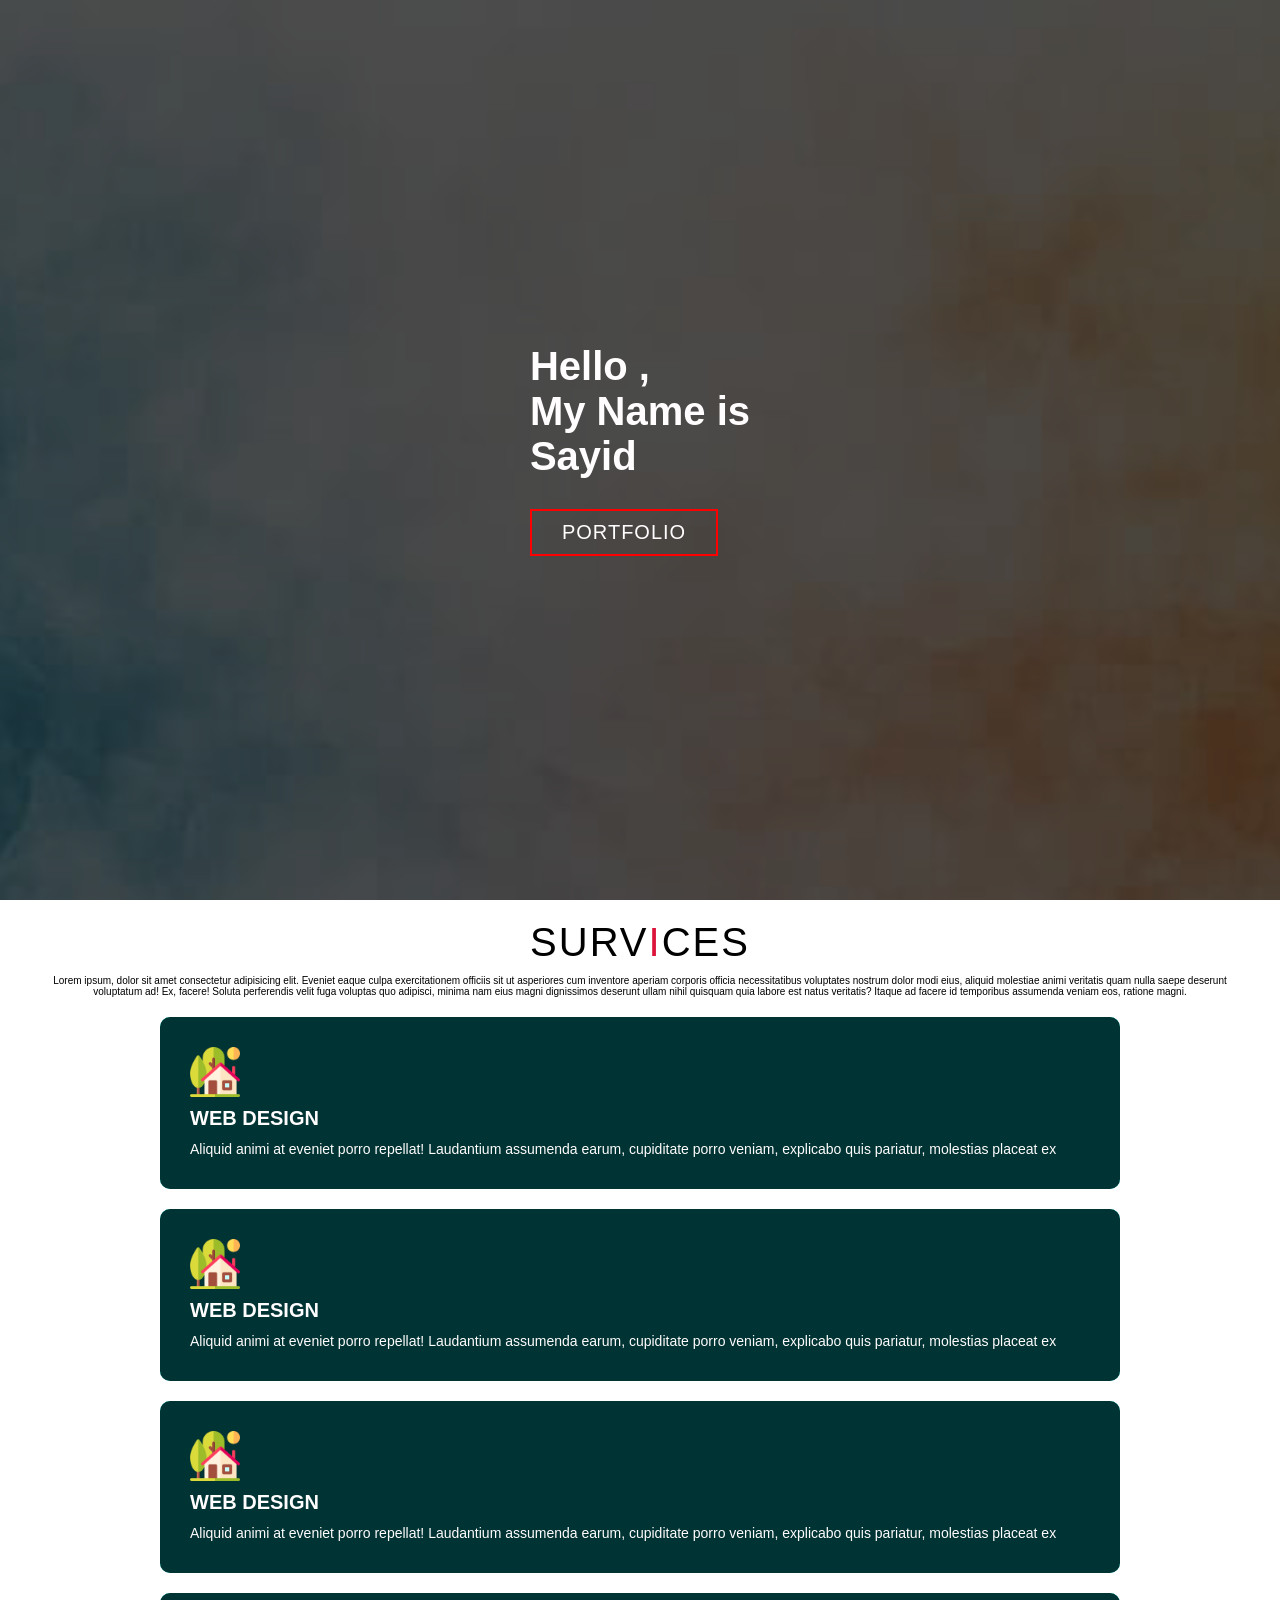
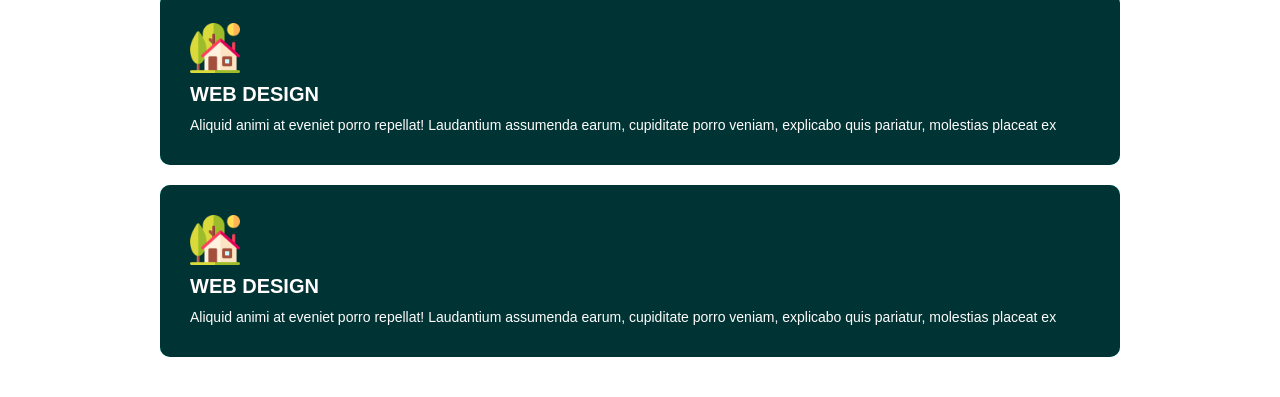
<file: first.html>
<!DOCTYPE html>
<html lang="en">
<head>
  <meta charset="UTF-8">
  <meta name="viewport" content="width=device-width, initial-scale=1.0">
  <link rel="stylesheet" href="style.css">
  <title> New website</title>
</head>
<body>
   <section class="hero">
      <div class="container">
        <div>
          <h1>Hello ,<span></span></h1>
          <h1> My Name is <span></span></h1>
          <h1>Sayid <span></span></h1>
          <a href="#" type="button" class="cta">Portfolio</a>
        </div>
      </div>
   </section>

   <!--secation-->
   <section id="survice">
    <div class="survice ">
      <div class="survice top">
        <h1 class="survice-title">Surv<span>i</span>ces</h1>
        <p>Lorem ipsum, dolor sit amet consectetur adipisicing elit. Eveniet eaque culpa exercitationem officiis sit ut asperiores cum inventore aperiam corporis officia necessitatibus voluptates nostrum dolor modi eius, aliquid molestiae animi veritatis quam nulla saepe deserunt voluptatum ad! Ex, facere! Soluta perferendis velit fuga voluptas quo adipisci, minima nam eius magni dignissimos deserunt ullam nihil quisquam quia labore est natus veritatis? Itaque ad facere id temporibus assumenda veniam eos, ratione magni.</p>
      </div>
      <div class="survice-button">
        <div class="survice-item">
          <div class="icon">
          <img src="house.png" width="80px" height="80px">
          </div>
          <h2>Web design</h2>
          <p>Aliquid animi at eveniet porro repellat! Laudantium assumenda earum, cupiditate porro veniam, explicabo quis pariatur, molestias placeat ex</p>
        </div>
        <div class="survice-item">
          <div class="icon">
          <img src="house.png" width="80px" height="80px">
          </div>
          <h2>Web design</h2>
          <p>Aliquid animi at eveniet porro repellat! Laudantium assumenda earum, cupiditate porro veniam, explicabo quis pariatur, molestias placeat ex</p>
        </div>
        <div class="survice-item">
          <div class="icon">
          <img src="house.png" width="80px" height="80px">
          </div>
          <h2>Web design</h2>
          <p>Aliquid animi at eveniet porro repellat! Laudantium assumenda earum, cupiditate porro veniam, explicabo quis pariatur, molestias placeat ex</p>
        </div>
        <div class="survice-item">
          <div class="icon">
          <img src="house.png" width="80px" height="80px">
          </div>
          <h2>Web design</h2>
          <p>Aliquid animi at eveniet porro repellat! Laudantium assumenda earum, cupiditate porro veniam, explicabo quis pariatur, molestias placeat ex</p>
        </div>
        <div class="survice-item">
          <div class="icon">
          <img src="house.png" width="80px" height="80px">
          </div>
          <h2>Web design</h2>
          <p>Aliquid animi at eveniet porro repellat! Laudantium assumenda earum, cupiditate porro veniam, explicabo quis pariatur, molestias placeat ex</p>
        </div>
      </div>
    </div>
   </section>
</body>

</html>
</file>
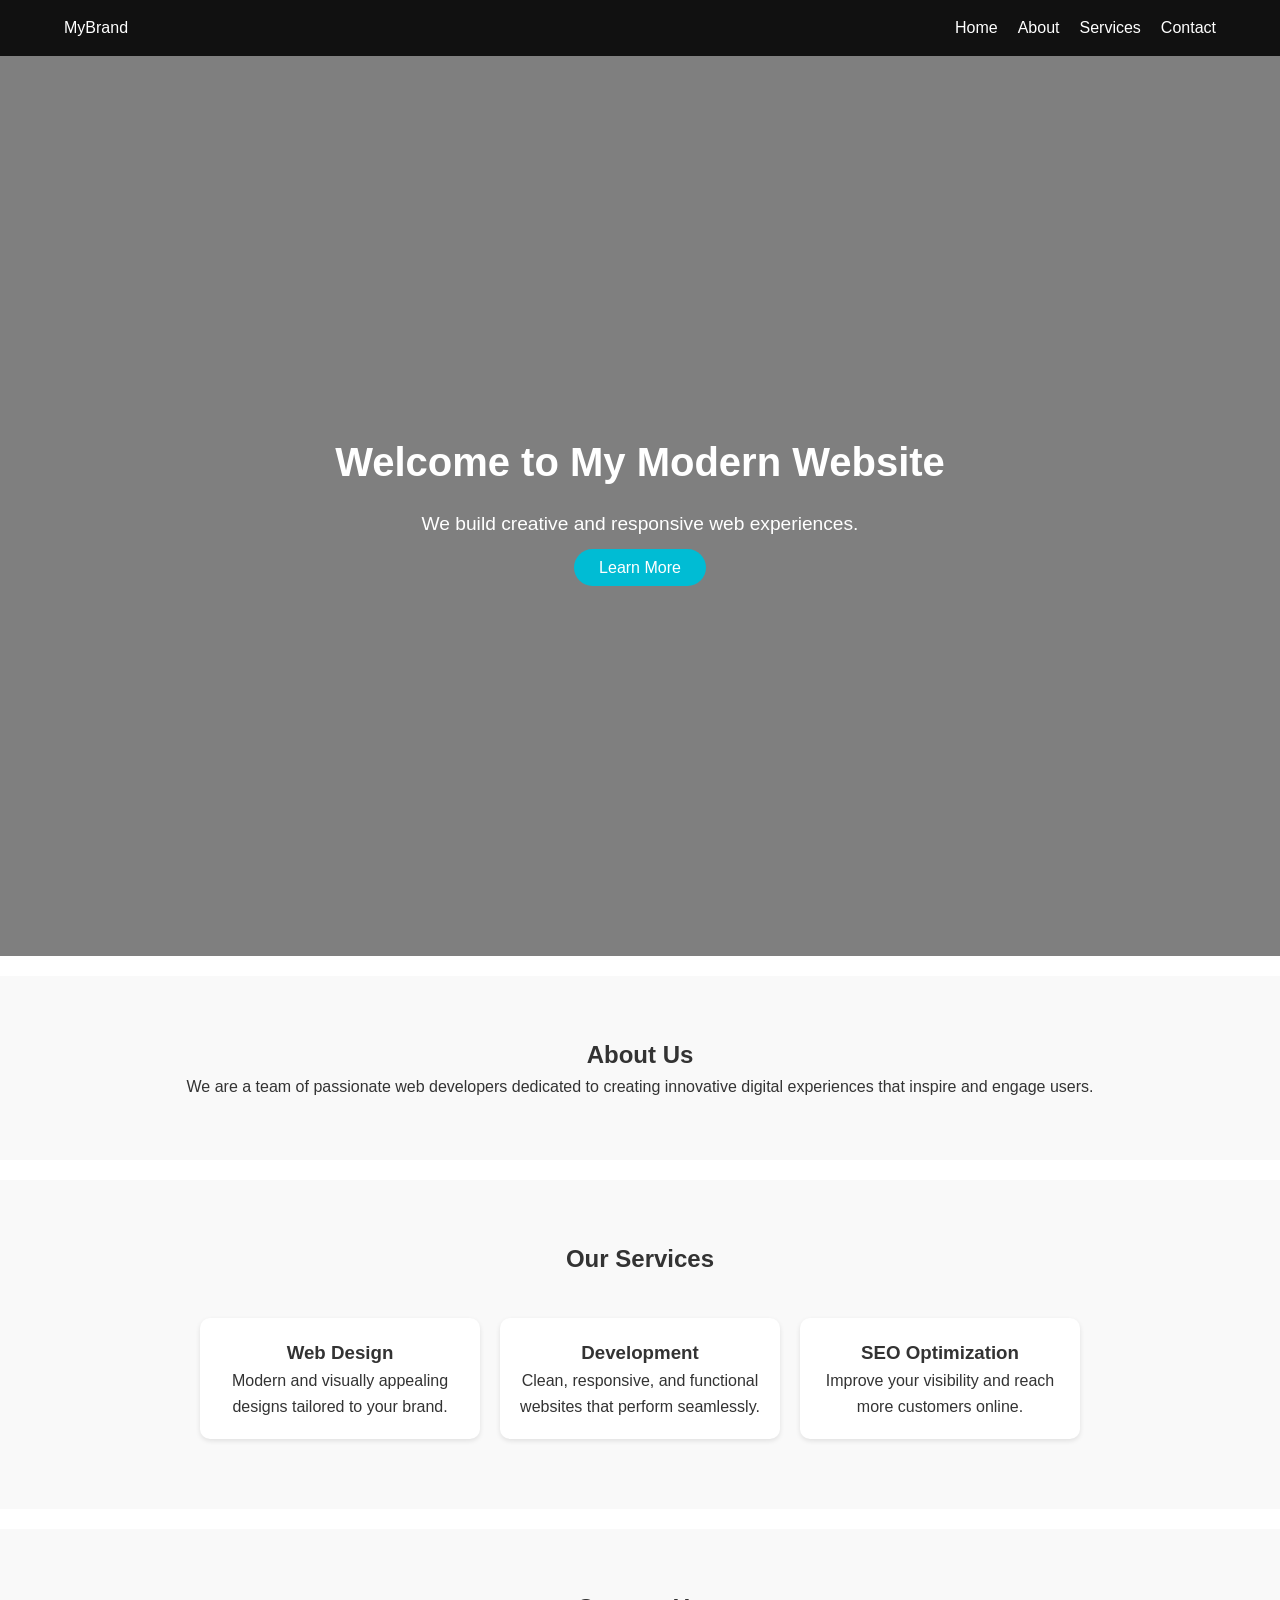
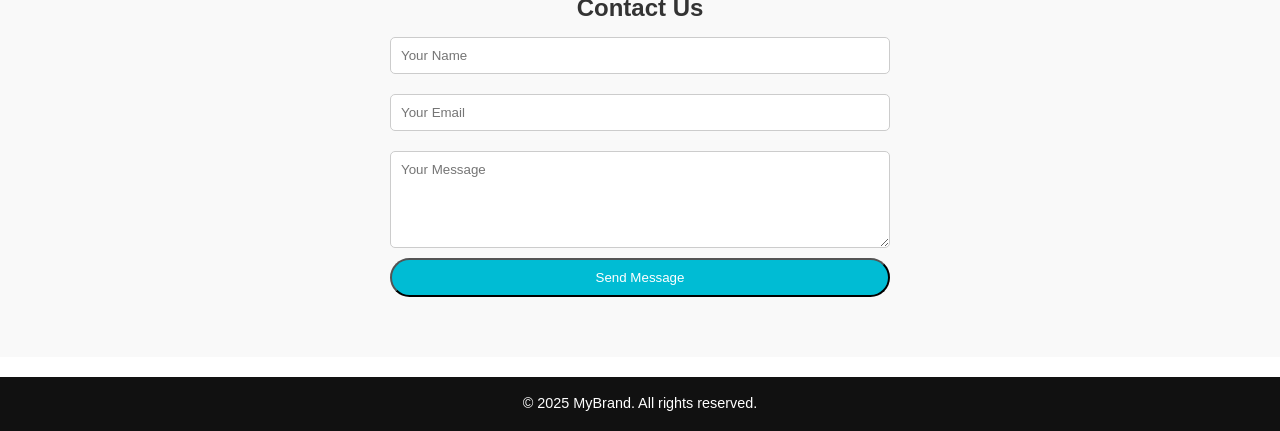
<file: pactice.html>
<!DOCTYPE html>
<html lang="en">
<head>
  <meta charset="UTF-8" />
  <meta name="viewport" content="width=device-width, initial-scale=1.0" />
  <title>My Modern Website</title>
  <link rel="stylesheet" href="pactice.css" />
</head>
<body>
  <!-- Navigation Bar -->
  <header>
    <nav class="navbar">
      <div class="logo">MyBrand</div>
      <ul class="nav-links">
        <li><a href="#home">Home</a></li>
        <li><a href="#about">About</a></li>
        <li><a href="#services">Services</a></li>
        <li><a href="#contact">Contact</a></li>
      </ul>
    </nav>
  </header>

  <!-- Hero Section -->
  <section id="home" class="hero">
    <div class="hero-content">
      <h1>Welcome to My Modern Website</h1>
      <p>We build creative and responsive web experiences.</p>
      <a href="#services" class="btn">Learn More</a>
    </div>
  </section>

  <!-- About Section -->
  <section id="about" class="about">
    <h2>About Us</h2>
    <p>
      We are a team of passionate web developers dedicated to creating
      innovative digital experiences that inspire and engage users.
    </p>
  </section>

  <!-- Services Section -->
  <section id="services" class="services">
    <h2>Our Services</h2>
    <div class="service-cards">
      <div class="card">
        <h3>Web Design</h3>
        <p>Modern and visually appealing designs tailored to your brand.</p>
      </div>
      <div class="card">
        <h3>Development</h3>
        <p>Clean, responsive, and functional websites that perform seamlessly.</p>
      </div>
      <div class="card">
        <h3>SEO Optimization</h3>
        <p>Improve your visibility and reach more customers online.</p>
      </div>
    </div>
  </section>

  <!-- Contact Section -->
  <section id="contact" class="contact">
    <h2>Contact Us</h2>
    <form>
      <input type="text" placeholder="Your Name" required />
      <input type="email" placeholder="Your Email" required />
      <textarea placeholder="Your Message" rows="5" required></textarea>
      <button type="submit" class="btn">Send Message</button>
    </form>
  </section>

  <!-- Footer -->
  <footer>
    <p>&copy; 2025 MyBrand. All rights reserved.</p>
  </footer>
</body>
</html>
</file>
<file: style.css>
*{
  margin: 0px;
  padding: 0px;
  box-sizing: border-box;
}
html{
  font-size: 10px;
  font-family: 'Trebuchet MS', 'Lucida Sans Unicode', 'Lucida Grande', 'Lucida Sans', Arial, sans-serif;
}
a{
  text-decoration: none;

}
.container{
  min-height: 100vh;
  width: 100%;
  display: flex;
  justify-content: center;
  align-items: center;
}
.hero {
  background-image: url(backrount.jpg);
  background-size: cover;
  background-position: top center;
  position: relative;
  z-index: 1;
}
.hero::after{
  content: '';
  position: absolute;
  left: 0;
  top: 0;
  height: 100%;
  width: 100%;
  background-color: black;
  opacity: .7;
  z-index: -1;
}
.hero h1{
  display: block;
  width: fit-content;
  font-size: 4rem;
  position: relative;
  color:white;
  animation: hossan .5s ease forwards;
  animation-delay: 4ss;
}
.hero h1:nth-child(1){
  animation-delay: 1s;
}
.hero h1:nth-child(2){
  animation-delay: 2s;
}
.hero h1:nth-child(3){
  animation-delay: 3s;
}
.hero h1 span{
  position: absolute;
  top: 0;
  left: 0;
  height: 100%;
  width: 0;
  background-color: crimson;
  animation: sayid 1s ease;
  animation-delay: .3s;
}
.hero h1:nth-child(1)span{
  animation-delay: .5s;
}
.hero h1:nth-child(2)span{
  animation-delay: 1.5s;
}
.hero h1:nth-child(3)span{
  animation-delay: 2.5s;
}
.hero .cta{
  display: inline-block;
  padding: 10px 30px;
  color: #fffdfd;
  background-color: transparent;
  border: 2px solid red;
  font-size: 2rem;
  text-transform: uppercase;
  letter-spacing: .1rem;
  margin-top: 30px;
  transform: .3s ease background-color;
  transition-property: backgrount-color,color;

}
.hero .cta:hover{
  color: white;
  background-color:red ;
}

#survice{}
#survice .survice{
  flex-direction: row;
  text-align: center;
  max-width: 1200px;
  margin: 0px auto;
  padding: 10px 0;
}
#survice .survice-title{
  font-size: 4rem;
  font-weight: 300;
  color: black;
  margin-bottom: 10px;
  text-transform: uppercase;
  letter-spacing: .2rem;
  text-align: center;
}
#survice .survice-title span{
  color:crimson;
}
#survice .survice-top p{
  font-size: 1.5rem;
  font-weight: 300px;
  margin-top: 5px;
  line-height: 5px ;
  letter-spacing: .03rem;
}
#survice .survice-button{
  display: flex;
  justify-content: center;
  align-items: center;
  flex-wrap: wrap;
  margin-bottom: 20px;
}

#survice .survice-item{
  flex-basis: 80%;
  display: flex;
  justify-content: center;
  align-items: flex-start;
  flex-direction: column;
  padding: 30px;
  border-radius: 10px;
  background-color: aqua;
  margin: 10px 5%;
  position: relative;
  z-index: 1;
  overflow: hidden;
}
#survice .survice-item::after{
  content: '';
  position: absolute;
  left: 0;
  top: 0;
  height: 100%;
  width: 100%;
  background-color: black;
  opacity: .8;
  z-index: -1;
}

#survice .survice-item .icon{
  height: 50px;
  width: 50px;
  margin-bottom: 10px;

}

#survice .survice-item .icon img{
  height: 100%;
  width: 100%;
  object-fit: cover;
}
#survice .survice-item h2{
  font-size: 2rem;
  color: #fffdfd;
  margin-bottom: 10px;
  text-transform:uppercase;
}
#survice .survice-item p{
  font-size: 1.4rem;
  color: #fffdfd;
  text-align: left;
  line-height: 1.9rem;
}







@keyframes sayid  {
  50%{
    width: 100% ;
    left: 0;
  }
  100%{
    width: 0;
    left: 100%;
  }
}



@keyframes hossan{
  100%{
    color: #fffdfd;
  }
}
</file>
<file: pactice.css>
* {
  margin: 0;
  padding: 0;
  box-sizing: border-box;
  font-family: "Poppins", sans-serif;
}

body {
  color: #333;
  line-height: 1.6;
}

/* Navigation */
header {
  background: #111;
  color: #fff;
  padding: 15px 0;
}

.navbar {
  width: 90%;
  margin: auto;
  display: flex;
  justify-content: space-between;
  align-items: center;
}

.nav-links {
  list-style: none;
  display: flex;
}

.nav-links li {
  margin-left: 20px;
}

.nav-links a {
  color: #fff;
  text-decoration: none;
  font-weight: 500;
  transition: color 0.3s;
}

.nav-links a:hover {
  color: #00bcd4;
}

/* Hero Section */
.hero {
  background: linear-gradient(rgba(0, 0, 0, 0.5), rgba(0, 0, 0, 0.5)),
    url('https://images.unsplash.com/photo-1503264116251-35a269479413?auto=format&fit=crop&w=1600&q=80')
    center/cover no-repeat;
  color: #fff;
  height: 100vh;
  display: flex;
  justify-content: center;
  align-items: center;
  text-align: center;
  padding: 0 20px;
}

.hero h1 {
  font-size: 2.5rem;
}

.hero p {
  margin: 15px 0;
  font-size: 1.2rem;
}

.btn {
  background: #00bcd4;
  color: #fff;
  padding: 10px 25px;
  text-decoration: none;
  border-radius: 25px;
  transition: background 0.03s;
}

.btn:hover {
  background: #0097a7;
}

/* Sections */
section {
  padding: 60px 20px;
  text-align: center;
}

.about, .services, .contact {
  background: #f9f9f9;
  margin: 20px 0;
}

.service-cards {
  display: flex;
  flex-wrap: wrap;
  justify-content: center;
  margin-top: 30px;
}

.card {
  background: #fff;
  padding: 20px;
  margin: 10px;
  border-radius: 10px;
  box-shadow: 0 2px 5px rgba(0,0,0,0.1);
  width: 280px;
  transition: transform 0.3s;
}

.card:hover {
  transform: translateY(-5px);
}

/* Contact */
form {
  max-width: 500px;
  margin: auto;
  display: flex;
  flex-direction: column;
}

form input, form textarea {
  margin: 10px 0;
  padding: 10px;
  border-radius: 5px;
  border: 1px solid #ccc;
}

/* Footer */
footer {
  background: #111;
  color: #fff;
  text-align: center;
  padding: 15px 0;
  font-size: 0.9rem;
}

/* Responsive */
@media (max-width: 768px) {
  .service-cards {
    flex-direction: column;
  }

  .nav-links {
    display: none;
  }
}
</file>
